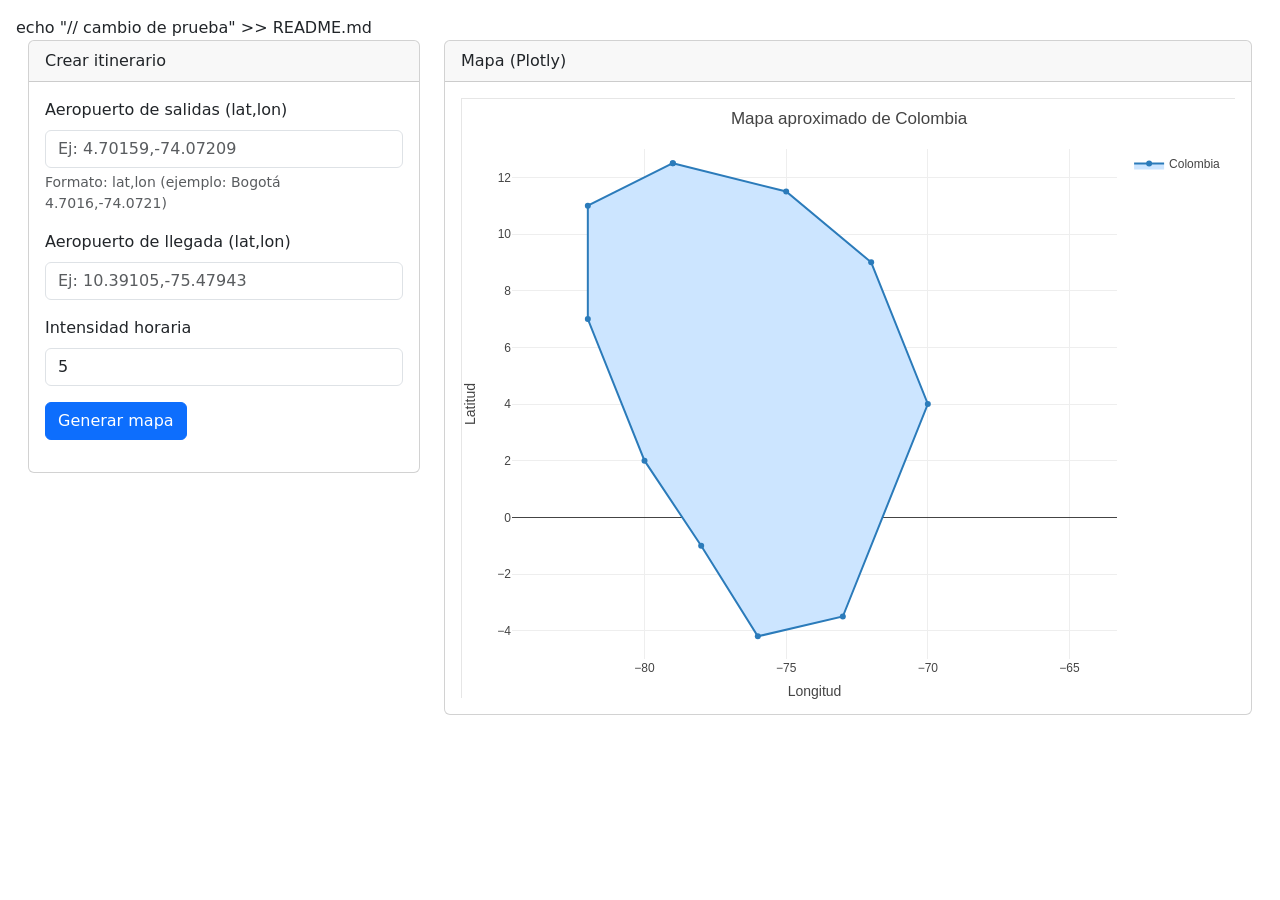
<file: index.html>
echo "// cambio de prueba" >> README.md

<!doctype html>
<html lang="es">
	<head>
		<meta charset="utf-8">
		<meta name="viewport" content="width=device-width, initial-scale=1">
		<title>Itinerario y Mapa de Colombia (Live)</title>
		<link href="https://cdn.jsdelivr.net/npm/bootstrap@5.3.2/dist/css/bootstrap.min.css" rel="stylesheet">
		<link href="css/styles.css" rel="stylesheet">
		<script src="https://cdn.plot.ly/plotly-2.24.2.min.js"></script>
	</head>
	<body class="p-3">
		<div class="container-fluid">
			<div class="row">
				<div class="col-md-4">
					<div class="card">
						<div class="card-header">Crear itinerario</div>
						<div class="card-body">
							<form id="itinerarioForm">
								<div class="mb-3">
									<label class="form-label">Aeropuerto de salidas (lat,lon)</label>
									<input type="text" class="form-control" id="dep" placeholder="Ej: 4.70159,-74.07209">
									<div class="form-text">Formato: lat,lon (ejemplo: Bogotá 4.7016,-74.0721)</div>
								</div>
								<div class="mb-3">
									<label class="form-label">Aeropuerto de llegada (lat,lon)</label>
									<input type="text" class="form-control" id="arr" placeholder="Ej: 10.39105,-75.47943">
								</div>
								<div class="mb-3">
									<label class="form-label">Intensidad horaria</label>
									<input type="number" class="form-control" id="intensity" min="0" max="100" value="5">
								</div>
								<button type="submit" class="btn btn-primary">Generar mapa</button>
							</form>
						</div>
					</div>
				</div>
				<div class="col-md-8">
					<div class="card">
						<div class="card-header">Mapa (Plotly)</div>
						<div class="card-body">
							<div id="plot"></div>
						</div>
					</div>
				</div>
			</div>
		</div>

		<script>
			// Simplified polygon for Colombia (lon, lat)
			const colombia = [
				[-79.0, 12.5], [-75.0, 11.5], [-72.0, 9.0], [-70.0, 4.0],
				[-73.0, -3.5], [-76.0, -4.2], [-78.0, -1.0], [-80.0, 2.0],
				[-82.0, 7.0], [-82.0, 11.0], [-79.0, 12.5]
			];

			const lons = colombia.map(p => p[0]);
			const lats = colombia.map(p => p[1]);

			function draw(dep, arr, intensity){
				const traces = [];

				// polygon
				traces.push({
					x: lons,
					y: lats,
					fill: 'toself',
					fillcolor: '#cce5ff',
					line: {color: '#2b7bba'},
					type: 'scatter',
					name: 'Colombia'
				});

				// departure
				if(dep){
					traces.push({
						x: [dep.lon],
						y: [dep.lat],
						mode: 'markers+text',
						marker: {color: 'red', size: 8 + (intensity||0)},
						text: ['Salida'],
						textposition: 'top right',
						name: 'Salida'
					});
				}

				// arrival
				if(arr){
					traces.push({
						x: [arr.lon],
						y: [arr.lat],
						mode: 'markers+text',
						marker: {color: 'green', size: 8 + (intensity||0)},
						text: ['Llegada'],
						textposition: 'top right',
						name: 'Llegada'
					});
				}

				const layout = {
					xaxis: {range: [-82, -66], title: 'Longitud'},
					yaxis: {range: [-5, 13], title: 'Latitud', scaleanchor: 'x', scaleratio: 1},
					title: 'Mapa aproximado de Colombia',
					showlegend: true,
					margin: {t:50, r:10, l:50, b:40}
				};

				Plotly.react('plot', traces, layout, {responsive: true});
			}

			function parseCoord(text){
				if(!text) return null;
				const parts = text.split(',').map(s=>s.trim());
				if(parts.length !== 2) return null;
				const a = parseFloat(parts[0]);
				const b = parseFloat(parts[1]);
				if(isNaN(a) || isNaN(b)) return null;
				// assume input is lat,lon -> convert to lon/lat
				return {lat: a, lon: b};
			}

			document.getElementById('itinerarioForm').addEventListener('submit', function(e){
				e.preventDefault();
				const depTxt = document.getElementById('dep').value;
				const arrTxt = document.getElementById('arr').value;
				const intensity = parseFloat(document.getElementById('intensity').value) || 0;
				const dep = parseCoord(depTxt);
				const arr = parseCoord(arrTxt);
				if((depTxt && !dep) || (arrTxt && !arr)){
					alert('Formato de coordenadas incorrecto. Usa lat,lon (ej: 4.7016,-74.0721)');
					return;
				}
				draw(dep, arr, intensity);
			});

			// initial draw
			draw(null, null, 0);
		</script>
	</body>
</html>
</file>
<file: css/styles.css>
/* Custom styles extracted from index.html */

/* page padding (kept alongside Bootstrap utility classes) */
body {
    padding: 1rem;
}

/* Plot container full width and fixed height */
#plot {
    width: 100%;
    height: 600px;
    border: 1px solid #e6e6e6;
    box-sizing: border-box;
}

/* Slight card body spacing override for better visuals */
.card-body {
    padding: 1rem;
}
</file>
